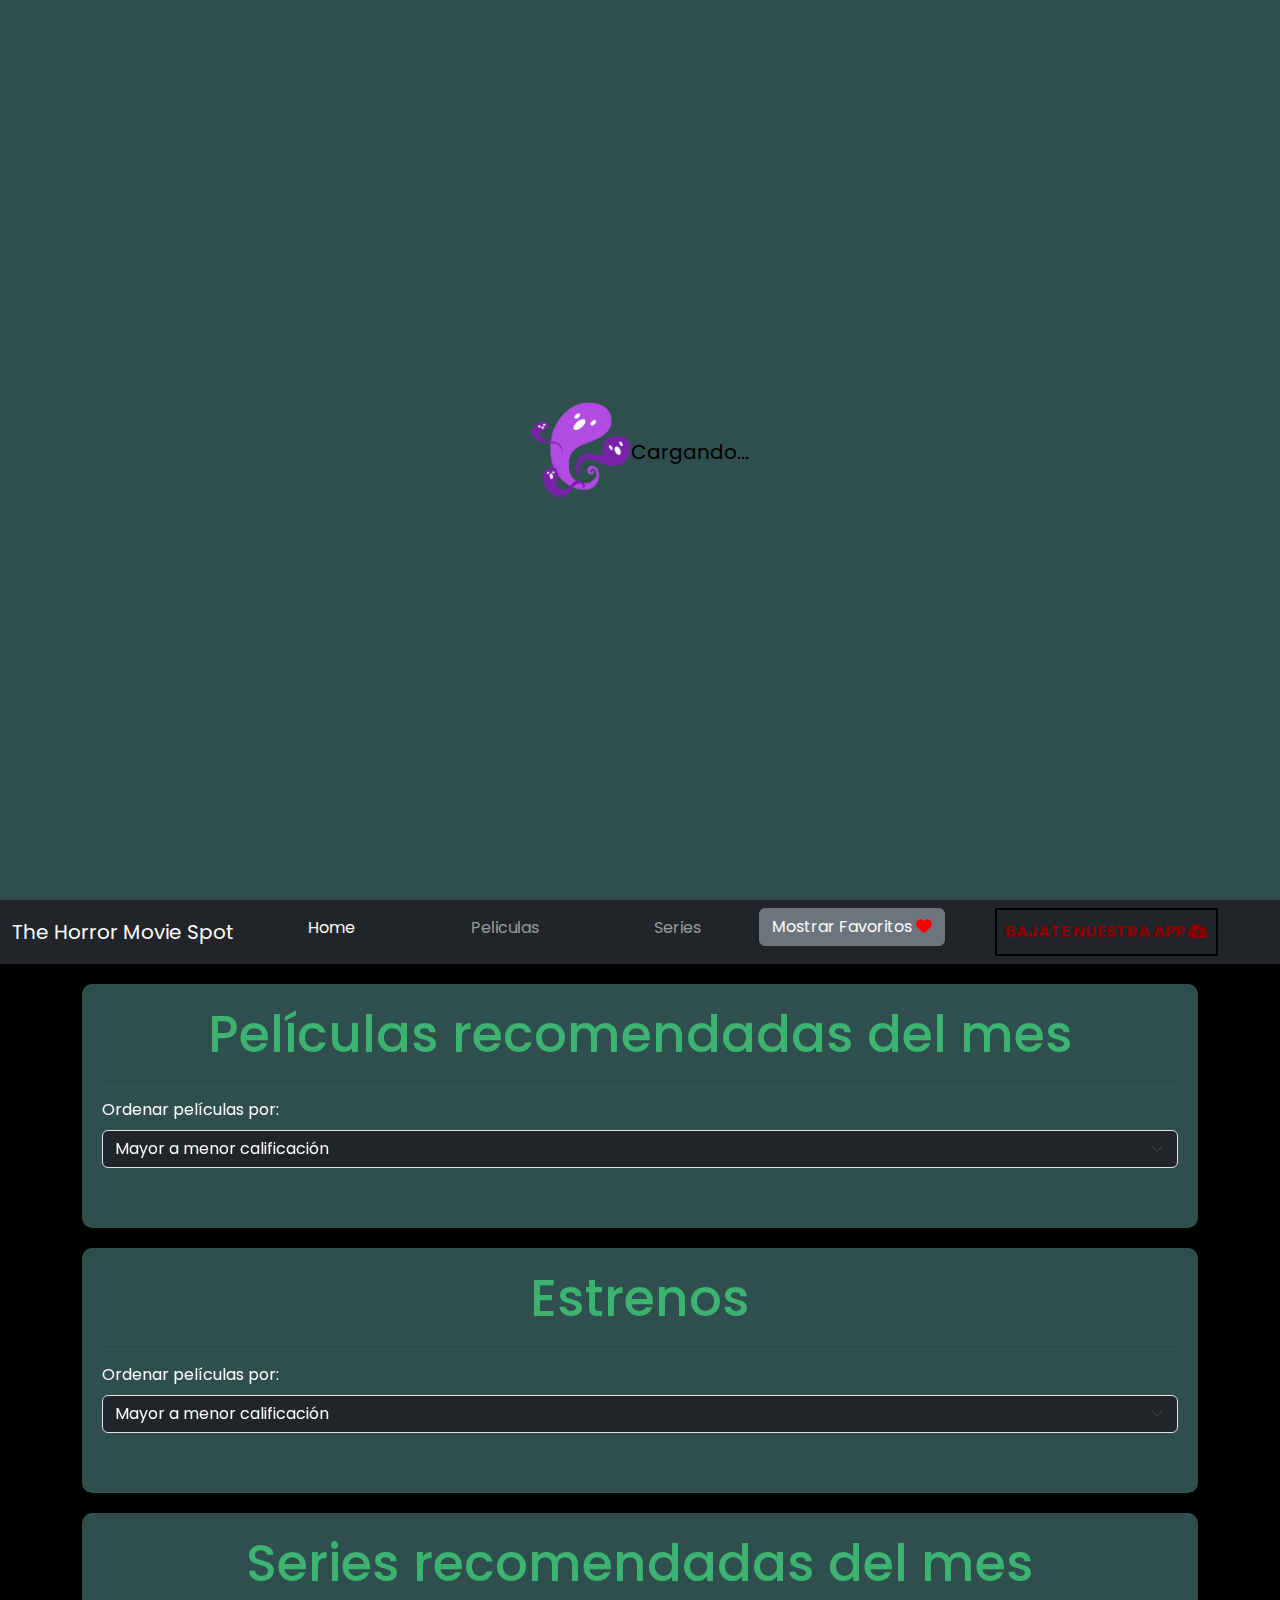
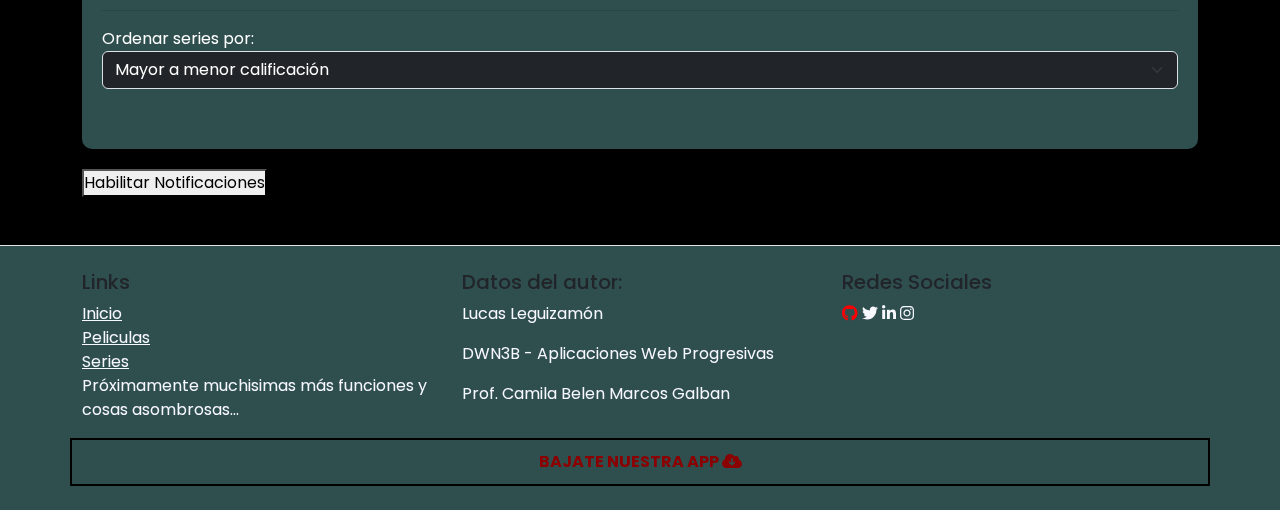
<file: index.html>
<!DOCTYPE html>
<html lang="es-AR">

<head>
    <meta charset="UTF-8">
    <meta name="viewport" content="width=device-width, initial-scale=1.0">
    <!-- manifest -->
    <link rel="manifest" href="./manifest.json">
    <!-- icons -->
    <link rel="apple-touch-icon" href="./src/icons/icon-96x96.png">
    <link rel="shortcut icon" href="./src/icons/icon.png" type="image/x-icon">
    <!-- favicon -->
    <link rel="icon" href="./src/icons/icon.png" type="image/x-icon">
    <!-- bootstrap -->
    <link rel="stylesheet" href="./src/css/bootstrap.min.css">
    <!-- fontawesome -->
    <link rel="stylesheet" href="./src/css/all.min.css">
    <!-- css -->
    <link rel="stylesheet" href="./src/css/stylo.css">
    <title>The Horror Movie Spot</title>
</head>

<body>
    <!--loader  -->
    <div id="loader">
        <img src="src/assets/img/loading-icon.png" alt="Cargando...">
        <p>Cargando...</p>
    </div>

    <header>
        <div class="hero">
            <!-- aca va el video del exorcista -->
            <video playsinline autoplay muted loop poster="./src/assets/hero.webp" id="videoFondo">
                <source src="./src/assets/hero.webm" type="video/webm">
            </video>
            <div class="hero-content container">
                <h1 class="titleHero">The Horror Movie Spot</h1>
                <p class="subtitleHero">Info sobre peliculas y cosas de miedo👻</p>
            </div>
        </div>
        <!-- bootstrap nav -->
        <nav class="navbar navbar-expand-lg navbar-dark bg-dark">
            <div class="container-fluid">
                <a class="navbar-brand" href="#">The Horror Movie Spot</a>
                <button class="navbar-toggler" type="button" data-bs-toggle="collapse" data-bs-target="#navbarNav"
                    aria-controls="navbarNav" aria-expanded="false" aria-label="Toggle navigation">
                    <span class="navbar-toggler-icon"></span>
                </button>
                <div class="collapse navbar-collapse" id="navbarNav">
                    <ul class="navbar-nav d-flex justify-content-between w-100">
                        <li class="nav-item flex-grow-1 text-center">
                            <a class="nav-link active" aria-current="page" href="#">Home</a>
                        </li>
                        <li class="nav-item flex-grow-1 text-center">
                            <a class="nav-link" href="#peliculas">Peliculas</a>
                        </li>
                        <li class="nav-item flex-grow-1 text-center">
                            <a class="nav-link" href="#series">Series</a>
                        </li>
                        <li>
                            <button id="showFavoritos" class="btn btn-secondary">Mostrar Favoritos <i
                                    class="fa-solid fa-heart" style="color: #ff0000;"></i></button>
                        </li>
                        <li class="nav-item flex-grow-1 text-center">
                            <button class="nav-link btnInstall">BAJATE NUESTRA APP <span><i
                                        class="fa-solid fa-cloud-arrow-down"></i></span></button>
                        </li>
                    </ul>
                </div>
            </div>
        </nav>
    </header>

    <main class="container">
        <section id="recomendados">
            <article id="pelicuas">
                <h3 class="text-center">Películas recomendadas del mes</h3>
                <hr>
                <!-- filtro para calificación -->
                <div class="mb-3">
                    <label for="sortOrder" class="form-label text-white">Ordenar películas por:</label>
                    <select class="form-select bg-dark text-white" id="sortOrder">
                        <option value="desc">Mayor a menor calificación</option>
                        <option value="asc">Menor a mayor calificación</option>
                    </select>
                </div>

                <div id="recommended-movies">
                </div>
                <!-- Ventana Modal de Bootstrap -->
                <div class="modal fade" id="movieModal" tabindex="-1" aria-labelledby="movieModalLabel"
                    aria-hidden="true">
                    <div class="modal-dialog">
                        <div class="modal-content">
                            <div class="modal-header">
                                <h5 class="modal-title" id="movieModalLabel">Review de la película</h5>
                                <button type="button" class="btn-close" data-bs-dismiss="modal"
                                    aria-label="Close"></button>
                            </div>
                            <div class="modal-body">
                                <p id="movieReview">aca viene el riview</p>
                            </div>
                            <div class="modal-footer">
                                <button type="button" class="btn btn-secondary" data-bs-dismiss="modal">Cerrar</button>
                            </div>
                        </div>
                    </div>
                </div>
            </article>

            <article id="estrenos">
                <h3 class="text-center">Estrenos</h3>
                <hr>
                <!-- filtro para calificacion -->
                <div class="mb-3">
                    <label for="estrenosSortOrder" class="form-label text-white">Ordenar películas por:</label>
                    <select id="estrenosSortOrder" class="form-select bg-dark text-white">
                        <option value="desc">Mayor a menor calificación</option>
                        <option value="asc">Menor a mayor calificación</option>
                    </select>
                </div>
                
                <div id="upcoming-movies">
                </div>
                <!-- Ventana Modal de Bootstrap -->
                <div class="modal fade" id="upcomingMovieModal" tabindex="-1" aria-labelledby="upcomingMovieModalLabel"
                    aria-hidden="true">
                    <div class="modal-dialog">
                        <div class="modal-content">
                            <div class="modal-header">
                                <h5 class="modal-title" id="upcomingMovieModalLabel">Título del Estreno</h5>
                                <button type="button" class="btn-close" data-bs-dismiss="modal"
                                    aria-label="Close"></button>
                            </div>
                            <div class="modal-body">
                                <p id="upcomingMovieReview">Reseña del estreno</p>
                            </div>
                            <div class="modal-footer">
                                <button type="button" class="btn btn-secondary" data-bs-dismiss="modal">Cerrar</button>
                            </div>
                        </div>
                    </div>
                </div>
            </article>

            <article id="series">
                <h3 class="text-center">Series recomendadas del mes</h3>
                <hr>
                <!-- filtro para calificacion -->
                <div class="mb-3">
                    <label for="seriesSortOrder" class="text-white" class="form-label text-white">Ordenar series por:</label>
                    <select id="seriesSortOrder" class="form-select bg-dark text-white">
                        <option value="desc">Mayor a menor calificación</option>
                        <option value="asc">Menor a mayor calificación</option>
                    </select>
                </div>
                
                <div id="recommended-series">
                </div>

                <!-- Ventana Modal de Bootstrap -->
                <div class="modal fade" id="seriesModal" tabindex="-1" aria-labelledby="seriesModalLabel"
                    aria-hidden="true">
                    <div class="modal-dialog">
                        <div class="modal-content">
                            <div class="modal-header">
                                <h5 class="modal-title" id="seriesModalLabel">Review de la serie</h5>
                                <button type="button" class="btn-close" data-bs-dismiss="modal"
                                    aria-label="Close"></button>
                            </div>
                            <div class="modal-body">
                                <p id="seriesReview">aca viene el riview</p>
                                <div class="modal-footer">
                                    <button type="button" class="btn btn-secondary"
                                        data-bs-dismiss="modal">Cerrar</button>
                                </div>
                            </div>
                        </div>
                    </div>
            </article>
        </section>
        <!-- modal para mostrar favoritos -->
        <div class="modal" tabindex="-1" id="favoritosModal">
            <div class="modal-dialog">
                <div class="modal-content">
                    <div class="modal-header">
                        <h5 class="modal-title">Tus Favoritos</h5>
                        <button type="button" class="btn-close" data-bs-dismiss="modal" aria-label="Close"></button>
                    </div>
                    <div class="modal-body" id="favoritosModalBody">
                    </div>
                </div>
            </div>
        </div>
        
        <button id="permitirPush">Habilitar Notificaciones</button>
    </main>

    <footer class="mt-5">
        <div class="container py-4">
            <div class="row">

                <!-- primera columna: Links -->
                <div class="col-md-4">
                    <h5>Links</h5>
                    <ul class="list-unstyled">
                        <li><a href="index.html">Inicio</a></li>
                        <li><a href="#peliculas">Peliculas</a></li>
                        <li><a href="#series">Series</a></li>
                        <li>
                            <p>Próximamente muchisimas más funciones y cosas asombrosas...</p>
                        </li>
                    </ul>
                </div>

                <!-- segunda columna: Datos -->
                <div class="col-md-4">
                    <h5>Datos del autor:</h5>
                    <p>Lucas Leguizamón</p>
                    <p>DWN3B - Aplicaciones Web Progresivas</p>
                    <p>Prof. Camila Belen Marcos Galban</p>
                </div>

                <!-- tercera columna: Redes Sociales -->
                <div class="col-md-4">
                    <h5>Redes Sociales</h5>
                    <a href="https://github.com/lucaslegui" class="mr-3"><i class="fa-brands fa-github"
                            style="color: #ff0000;"></i></a>
                    <a href="#" class="mr-3"><i class="fab fa-twitter"></i></a>
                    <a href="#" class="mr-3"><i class="fab fa-linkedin-in"></i></a>
                    <a href="#" class="mr-3"><i class="fab fa-instagram"></i></a>
                </div>
                <button class="nav-link btnInstall">BAJATE NUESTRA APP <span><i
                            class="fa-solid fa-cloud-arrow-down"></i></span></button>
            </div>
        </div>
    </footer>

    <!-- scrips -->
    <script src="./src/js/bootstrap.min.js"></script>
    <script src="./src/js/all.min.js"></script>
    <script src="./src/js/app.js"></script>

</body>

</html>
</file>
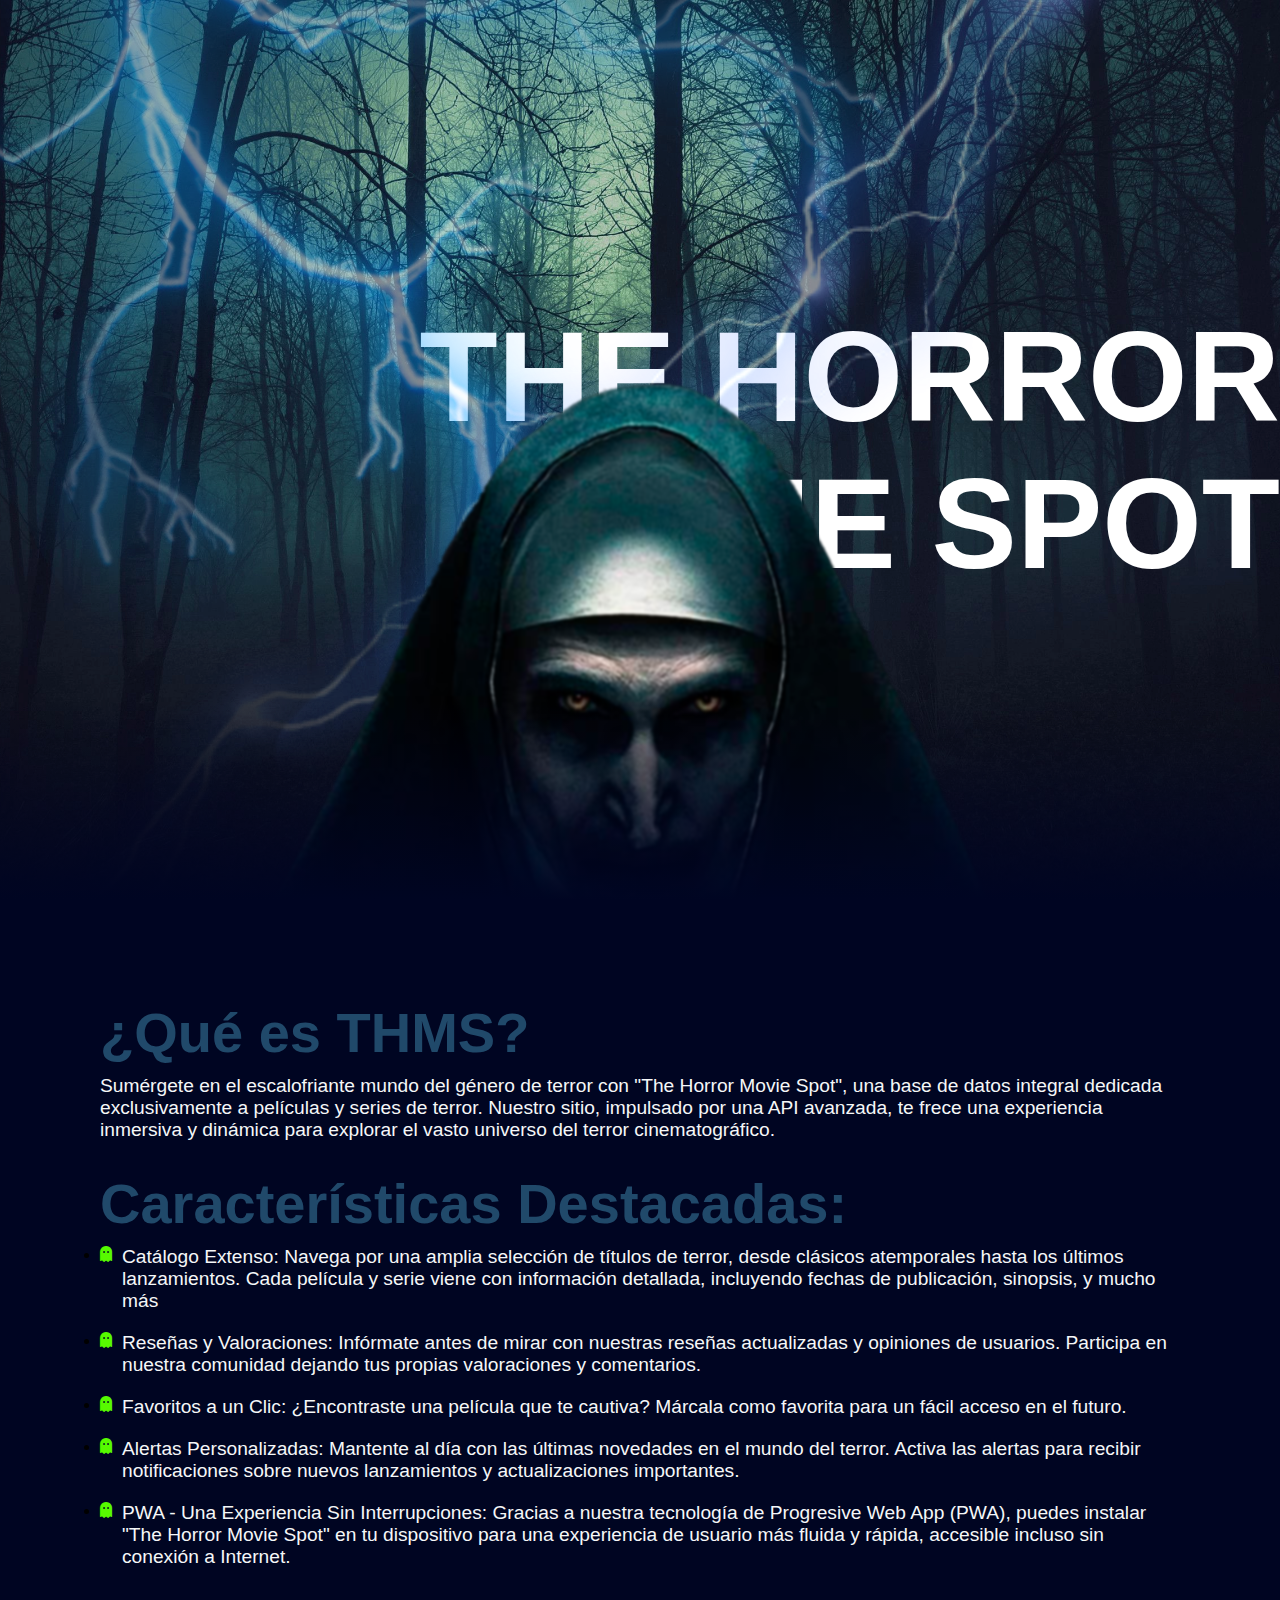
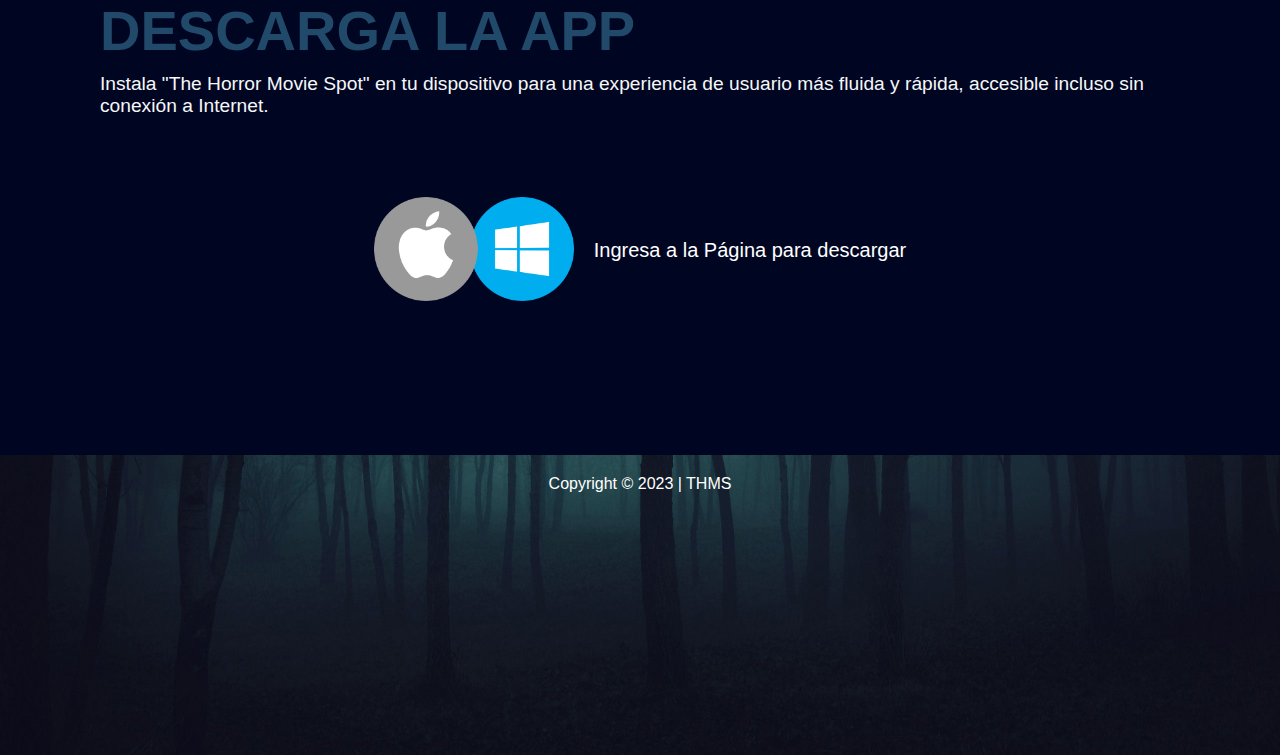
<file: landing.html>
<!DOCTYPE html>
<html lang="en">

<head>
    <meta charset="UTF-8">
    <meta name="viewport" content="width=device-width, initial-scale=1.0">
    <!-- css -->
    <link rel="stylesheet" href="src/css/landing.css">
    <!-- favicon -->
    <link rel="icon" href="./src/icons/icon.png" type="image/x-icon">
    <!-- fontawesome -->
    <link rel="stylesheet" href="./src/css/all.min.css">
    <title>THMS | Landing</title>
</head>

<body>
    <main>
        <section>
            <img src="src/assets/img/landing/fondo2.webp" alt="fondo bosque" id="bg">
            <h1 id="text">THE HORROR MOVIE <span class="spot">SPOT</span></h1>
            <img src="src/assets/img/landing/valak.png" alt="Valak" class="personaje" id="valak">
            <img src="src/assets/img/landing/rayo1.png" alt="rayo" id="rayo1">
            <img src="src/assets/img/landing/rayo2.png" alt="rayo" id="rayo2">
        </section>
        <div class="sec">
            <div class="content">
                <h2>¿Qué es THMS?</h2>
                <p>Sumérgete en el escalofriante mundo del género de terror con "The Horror Movie Spot", una base de
                    datos integral dedicada exclusivamente a películas y series de terror. Nuestro sitio, impulsado por
                    una API avanzada, te frece una experiencia inmersiva y dinámica para explorar el vasto universo del
                    terror cinematográfico.</p>
            </div>
            <div class="content">
                <h2>Características Destacadas:</h2>
                <ul>
                    <li><span class="icon-text">
                            <i class="fa-solid fa-ghost" style="color: #57fa00;"></i>
                            <p>Catálogo Extenso: Navega por una amplia selección de títulos de terror, desde clásicos
                                atemporales hasta los últimos lanzamientos. Cada película y serie viene con información
                                detallada, incluyendo fechas de publicación, sinopsis, y mucho más</p>
                        </span>
                    </li>
                    <li><span class="icon-text">
                            <i class="fa-solid fa-ghost" style="color: #57fa00;"></i>
                            <p>Reseñas y Valoraciones: Infórmate antes de mirar con nuestras reseñas actualizadas y
                                opiniones de usuarios. Participa en nuestra comunidad dejando tus propias valoraciones y
                                comentarios.</p>
                        </span>

                    </li>
                    <li><span class="icon-text">
                            <i class="fa-solid fa-ghost" style="color: #57fa00;"></i>
                            <p>Favoritos a un Clic: ¿Encontraste una película que te cautiva? Márcala como favorita para
                                un
                                fácil acceso en el futuro.</p>
                        </span>
                    </li>
                    <li><span class="icon-text">
                            <i class="fa-solid fa-ghost" style="color: #57fa00;"></i>
                            <p>Alertas Personalizadas: Mantente al día con las últimas novedades en el mundo del terror.
                                Activa las alertas para recibir notificaciones sobre nuevos lanzamientos y
                                actualizaciones
                                importantes.</p>
                        </span>
                    </li>
                    <li><span class="icon-text">
                            <i class="fa-solid fa-ghost" style="color: #57fa00;"></i>
                            <p>PWA - Una Experiencia Sin Interrupciones: Gracias a nuestra tecnología de Progresive Web
                                App
                                (PWA), puedes instalar "The Horror Movie Spot" en tu dispositivo para una experiencia de
                                usuario más fluida y rápida, accesible incluso sin conexión a Internet.</p>
                        </span>
                    </li>
                </ul>
            </div>
            <div class="content">
                <h2>DESCARGA LA APP</h2>
                <p>Instala "The Horror Movie Spot" en tu dispositivo para una experiencia de usuario más fluida y
                    rápida,
                    accesible incluso sin conexión a Internet.</p>
                <div class="download-section">
                    <div class="image-container">
                        <a href="./index.html" target="_blank"><img src="src/assets/img/landing/winandmac.png"
                                alt="Imagen de Descarga"></a>
                    </div>
                    <div class="text-container">
                        <a href="./index.html" target="_blank" class="download-link">Ingresa a la Página para
                            descargar</a>
                    </div>
                </div>
            </div>
        </div>
    </main>

  

    <footer>
        <div class="footer-bottom">
            <p>Copyright © 2023 | THMS</p>
        </div>
    </footer>
   
    <!-- gsap -->
    <script src="https://cdnjs.cloudflare.com/ajax/libs/gsap/3.12.2/gsap.min.js"
        integrity="sha512-16esztaSRplJROstbIIdwX3N97V1+pZvV33ABoG1H2OyTttBxEGkTsoIVsiP1iaTtM8b3+hu2kB6pQ4Clr5yug=="
        crossorigin="anonymous" referrerpolicy="no-referrer"></script>
    <script src="https://cdnjs.cloudflare.com/ajax/libs/gsap/3.12.2/ScrollTrigger.min.js"
        integrity="sha512-Ic9xkERjyZ1xgJ5svx3y0u3xrvfT/uPkV99LBwe68xjy/mGtO+4eURHZBW2xW4SZbFrF1Tf090XqB+EVgXnVjw=="
        crossorigin="anonymous" referrerpolicy="no-referrer"></script>
    <!-- el mio :3 -->
    <script src="src/js/landing.js"></script>
</body>

</html>
</file>
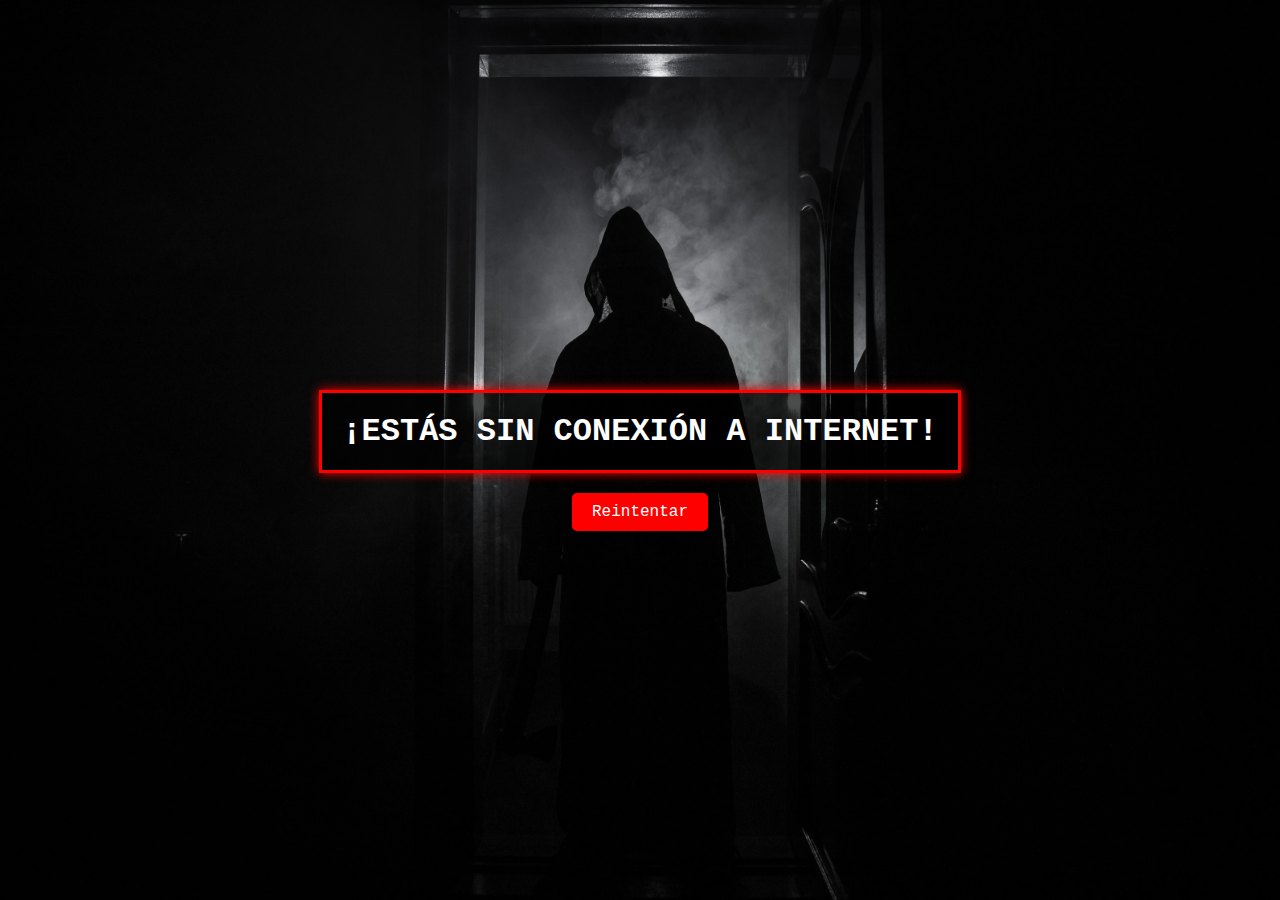
<file: offline.html>
<!DOCTYPE html>
<html lang="es-AR">
<head>
    <meta charset="UTF-8">
    <meta name="viewport" content="width=device-width, initial-scale=1.0">
    <title>THMS | ESTÁS SIN CONEXIÓN</title>
    <style>
        body, html {
            margin: 0;
            padding: 0;
            height: 100%;
            width: 100%;
        }
        .offline {
            background: url('./src/assets/hero.webp') no-repeat center center fixed;
            background-size: cover;
            height: 100%;
            display: flex;
            flex-direction: column;
            justify-content: center;
            align-items: center;
            text-align: center;
            color: white;
            font-family: 'Courier New', Courier, monospace;
        }
        h1 {
            font-size: 2em;
            background-color: rgba(0, 0, 0, 0.7);
            padding: 20px;
            border: 3px solid red;
            box-shadow: 0 0 10px red;
            margin-bottom: 20px;
        }
        .btn {
            display: inline-block;
            padding: 10px 20px;
            background-color: red;
            color: white;
            text-decoration: none;
            border-radius: 5px;
            transition: background-color 0.3s;
        }
        .btn:hover {
            background-color: darkred;
        }
    </style>
</head>
<body>
    <div class="offline">
        <h1>¡ESTÁS SIN CONEXIÓN A INTERNET!</h1>
        <a href="./index.html" class="btn">Reintentar</a>
    </div>
</body>
</html>
</file>
<file: src/css/landing.css>
/* import poppins */
@import url('https://fonts.googleapis.com/css2?family=Poppins:wght@300;400;500;600;700&display=swap');

:root {
    --color-1: #000000;
    --color-2: #8B0000;
    --color-3: #2F4F4F;
    --color-4: #F8F8FF;
    --color-5: #3CB371;
    --color-6: #4B0082;
}

* {
    margin: 0;
    padding: 0;
    box-sizing: border-box;
    font-family: 'Poppins', sans-serif;
}

body {
    /* background-color: var(--color-1); */
}

main {
    transition: 0.8s;
    background: #000522;
}

main section {
    position: relative;
    width: 100%;
    height: 100vh;
    overflow: hidden;
    display: flex;
    justify-content: center;
    align-items: center;
    transition: 0.8s;
}

main section:before {
    content: "";
    position: absolute;
    bottom: 0;
    width: 100%;
    height: 200px;
    background: linear-gradient(to top, #000522, transparent);
    z-index: 3;
}

main section img {
    position: absolute;
    top: 0;
    left: 0;
    width: 100%;
    height: 100%;
    -o-object-fit: cover;
    object-fit: cover;
    pointer-events: none;
}

main section .personaje {
    top: 40%;
    -o-object-fit: contain;
    object-fit: contain;
    z-index: 1;
    /* blur */
    filter: blur(1px);
}

main section #text {
    text-align: center;
    position: relative;
    color: #fff;
    font-size: 10vw;
}

main .sec {
    position: relative;
    min-height: 500px;
    padding: 100px;
}

main .sec .content {
    position: relative;
    z-index: 2;
}

main .sec .content h2 {
    font-size: 3.5em;
    margin-bottom: 10px;
    color: #20496a;
}

main .sec .content p {
    font-size: 1.2em;
    color: #f5f7f8;
}

main #rayo1{
    /* transparencia */
    opacity: 0.5;
}
main #rayo2{
    /* transparencia */
    opacity: 0.5;
}

.content {
    margin-bottom: 30px;
}

.content ul li {
    margin-bottom: 20px;
}
.icon-text {
    display: flex;
}

.icon-text i {
    margin-right: 10px;
}

.icon-text p {
    margin: 0;
}

/* seccion descarga */

.download-section {
    display: flex;
    align-items: center;
    justify-content: center;
    padding: 20px;
    margin-top: 60px;
}

.image-container img {
    width: 100%;
    max-width: 200px;
    cursor: pointer;
}

.text-container {
    margin-left: 20px;
}

.download-link {
    font-size: 20px;
    text-decoration: none;
    color: #ffffff;
    cursor: pointer;
}

footer{
    background-image: url(../assets/img/landing/pie.jpg);
    background-size: cover;
    background-repeat: no-repeat;
    background-position: center;
    padding: 20px;
    color: #fff;
    height: 300px;
}

footer .footer-bottom{
    text-align: center;
}



/* Estilo para pantallas grandes */
@media screen and (min-width: 923px) {
    main section #text {
        text-align: end;
        position: relative;
        color: #fff;
        font-size: 10vw;
    }
}



/* dispositivos moviles */
@media screen and (max-width: 768px) {
    main section #text {
        text-align: center;
        position: relative;
        color: #fff;
        font-size: 10vw;
    }
    main .sec {
        padding: 50px;
    }
    main .sec .content h2 {
        font-size: 2em;
    }
    main .sec .content p {
        font-size: 1em;
    }
}
</file>
<file: src/css/stylo.css>
/* import poppins */
@import url('https://fonts.googleapis.com/css2?family=Poppins:wght@300;400;500;600;700&display=swap');

body {
  font-family: 'Poppins', sans-serif;
}

/* reset css */
* {
  margin: 0;
  padding: 0;
  box-sizing: border-box;
}

:root {
  --color-1: #000000;
  --color-2: #8B0000;
  --color-3: #2F4F4F;
  --color-4: #F8F8FF;
  --color-5: #3CB371;
  --color-6: #4B0082;
}

/* loading page */

#loader {
  position: fixed;
  top: 0;
  left: 0;
  width: 100%;
  height: 100%;
  background: var(--color-3);
  display: flex;
  justify-content: center;
  align-items: center;
  z-index: 1000;
}

#loader img {
  width: 100px;
  animation: spin 2s linear infinite;
}

#loader p {
  margin-top: 20px;
  font-size: 20px;
  color: #000;
  text-align: center;
}


@keyframes spin {
  0% {
    transform: rotate(0deg);
  }

  100% {
    transform: rotate(360deg);
  }
}


body {
  background-color: var(--color-1);
}


h3 {
  font-size: 4vw;
  color: var(--color-5);
}

h4{
  font-size: 1.5vw;
  color: var(--color-5);

}

.btnInstall {
  font-weight: bolder;
  color: var(--color-2);
  border: 2px solid #000;
  padding: 10px 20px;
  display: inline-block;
  transition: background-color 0.3s, color 0.3s;
}

.btnInstall:hover {
  background-color: #000;
  color: #fff;
}

.hero {
  position: relative;
  width: 100%;
  height: 100vh;
  display: flex;
  align-items: center;
  justify-content: center;
}

.hero video {
  position: absolute;
  top: 0;
  left: 0;
  width: 100%;
  height: 100%;
  object-fit: cover;
  z-index: -1;
}

.titleHero {
  color: #fff;
  font-size: 4rem;
  text-align: center;
  text-transform: uppercase;
  font-weight: 700;
  letter-spacing: 0.5rem;
  margin-bottom: 1rem;
  /* text-shadow: 0 0.5rem 1rem rgba(0, 0, 0, 0.5); */
  text-shadow:
    1px 1px 2px rgba(0, 0, 0, 0.7),
    2px 2px 4px rgba(0, 0, 0, 0.7);
}

.subtitleHero {
  color: #fff;
  font-size: 2rem;
  text-align: center;
  /* text-transform: uppercase; */
  font-weight: 700;
  letter-spacing: 0.5rem;
  margin-bottom: 1rem;
  /* text-shadow: 0 0.5rem 1rem rgba(0, 0, 0, 0.5); */
  text-shadow:
    1px 1px 2px rgba(0, 0, 0, 0.7),
    2px 2px 4px rgba(0, 0, 0, 0.7);
}

article {
  padding: 20px;
  background-color: var(--color-3);
  border-radius: 10px;
  margin: 20px 0;
}

#recommended-movies,
#recommended-series,
#upcoming-movies {
  display: flex;
  overflow-x: auto;
  overflow-y: hidden;
  width: 100%;
  flex-wrap: nowrap;
  justify-content: start;
  padding: 10px 0;
  margin-top: 20px;
}

.card,
.card-inner img {
  max-width: 200px;
  /* height: auto; */
}

.card {
  min-width: 200px;
  height: auto;
  transition: all 0.2s;
  /* position: relative; */
  cursor: pointer;
  margin-right: 1rem;
  background-color: var(--color-4) !important;

}

.card p {
  /* font-size: 1.2rem; */
  /* text-align: center; */
  margin-top: 10px;
}

.card:hover {
  transform: scale(1.04);

}

footer {
  background-color: var(--color-3);
  border-top: 1px solid #e5e5e5;
}

footer a {
  color: var(--color-4);
}

footer p {
  color: var(--color-4);
}

footer a:hover {
  color: var(--color-6);
  text-decoration: none;
}
</file>
